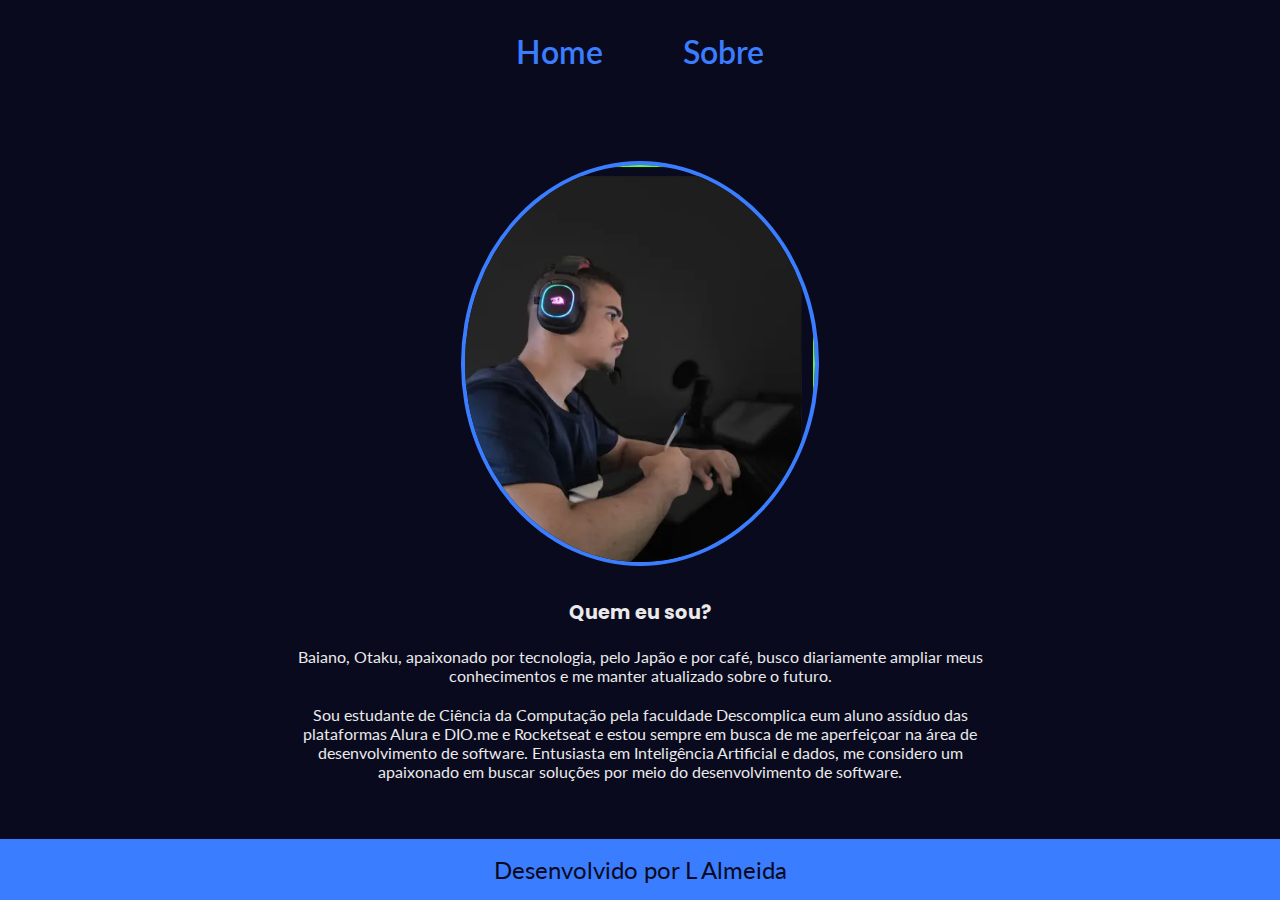
<file: pages/about.html>
<!DOCTYPE html>
<html lang="pt-br">
  <head>
    <meta charset="UTF-8" />
    <meta http-equiv="X-UA-Compatible" content="IE=edge" />
    <meta name="viewport" content="width=device-width, initial-scale=1.0" />
    <meta name="description" content="Saiba mais sobre Leandro Almeida, um desenvolvedor Front-end apaixonado por tecnologia." />
    <link rel="preconnect" href="https://fonts.googleapis.com" />
    <link rel="preconnect" href="https://fonts.gstatic.com" crossorigin />
    <link
      href="https://fonts.googleapis.com/css2?family=Poppins:wght@400;600&family=Lato:wght@400;700&display=swap"
      rel="stylesheet"
    />
    <link rel="stylesheet" href="../css/style.css" />
    <title>Sobre</title>
  </head>
  <body>
    <header class="cabecalho">
      <nav class="cabecalho__menu">
        <a href="../index.html" class="cabecalho__menu__link">Home</a>
        <a href="about.html" class="cabecalho__menu__link">Sobre</a>
      </nav>
    </header>

    <main class="apresentacao">
      <section class="apresentacao__descricao">
        <h1 class="apresentacao__descricao__titulo">Quem eu sou?</h1>
        <p class="apresentacao__descricao__paragrafo">
          Baiano, Otaku, apaixonado por tecnologia, pelo Japão e por café, busco
          diariamente ampliar meus conhecimentos e me manter atualizado sobre o
          futuro.
        </p>

        <p class="apresentacao__descricao__paragrafo">
          Sou estudante de Ciência da Computação pela faculdade Descomplica eum aluno assíduo das plataformas Alura e DIO.me e Rocketseat
          e estou sempre em busca de me aperfeiçoar na área de desenvolvimento
          de software. 
          
          Entusiasta em Inteligência Artificial e
          dados, me considero um apaixonado em buscar soluções por
          meio do desenvolvimento de software.
        </p>
      </section>

      <img
        src="../img/image.webp"
        alt="foto de perfil de zLeggi"
        class="apresentacao__foto-perfil"
      />
    </main>

    <footer class="rodape">
      <p>Desenvolvido por L Almeida</p>
    </footer>
  </body>
</html>
</file>
<file: css/style.css>
* {
  margin: 0;
  padding: 0;
}

:root {
  --primary-color: #0A0A1F;
  --secundary-color: #EAEAEA;
  --tertiary-color: #3A7DFF;
  --hover-color: #1A1A3F;

  --primary-font: "Poppins", sans-serif;
  --secundary-font: "Lato", sans-serif;
}

body {
  display: flex;
  flex-direction: column;
  box-sizing: border-box;
  height: 100vh;
  color: var(--secundary-color);
  background-color: var(--primary-color);
  justify-content: space-between;
  margin: auto;
}

.cabecalho__menu {
  display: flex;
  justify-content: center;
  gap: 80px;
  padding: 32px;

  font-family: var(--secundary-font);
  font-weight: 600;
  font-size: 2rem;
}

.cabecalho__menu__link {
  text-decoration: none;
  color: var(--tertiary-color);
  transition: color 0.3s ease;
}

.cabecalho__menu__link:hover {
  color: var(--secundary-color);
}

.apresentacao__descricao__titulo--destaque {
  color: var(--tertiary-color);
}

.apresentacao {
  box-sizing: border-box;
  margin: 0 10%;
  display: flex;
  align-items: center;
  justify-content: space-between;
}

.apresentacao__descricao {
  width: 50%;
  display: flex;
  flex-direction: column;
  gap: 40px;
  margin-left: 1rem;
}

.apresentacao__descricao__titulo {
  font-family: var(--primary-font);
  font-size: 2rem;
}

.apresentacao__descricao__paragrafo {
  font-family: var(--secundary-font);
  font-size: 1rem;
}

.apresentacao__buttons__subtitulo {
  font-family: var(--primary-font);
  font-weight: 400;
  font-size: 1rem;
}

.apresentacao__buttons {
  display: flex;
  flex-direction: column;
  align-items: center;
  gap: 32px;
  justify-content: space-between;
}

.apresentacao__button {
  display: flex;
  align-items: center;
  justify-content: center;
  gap: 16px;
  font-family: var(--secundary-font);
  font-weight: 600;
  font-size: 1rem;

  width: 50%;
  color: var(--secundary-color);
  padding: 21.5px 0;
  border: 2px solid var(--tertiary-color);

  border-radius: 8px;
  text-decoration: none;
  transition: background-color 0.3s ease;
}

.apresentacao__button:hover {
  background-color: var(--hover-color);
}

.apresentacao__foto-perfil {
  width: 25%;
  margin-right: 1rem;
  border-radius: 50%;
  border: 4px solid var(--tertiary-color);
}

.rodape {
  color: var(--primary-color);
  background-color: var(--tertiary-color);
  text-align: center;

  padding: 1rem;

  font-family: var(--secundary-font);
  font-style: normal;
  font-weight: 400;
  font-size: 1.5rem;
}

@media (max-width: 1400px) {
  body {
    gap: 32px;
  }

  .apresentacao {
    flex-direction: column-reverse;
    min-width: 300px;
    max-width: 700px;
    gap: 32px;
    margin: auto;
  }

  .apresentacao__descricao {
    width: 100%;
    min-width: 50%;
    display: flex;
    flex-direction: column;
    align-items: center;
    gap: 20px;
    text-align: center;
    margin: auto;
  }

  .apresentacao__descricao__titulo {
    font-family: var(--primary-font);
    font-size: 1.2rem;
  }

  .apresentacao__descricao__paragrafo {
    font-family: var(--secundary-font);
    font-size: 1rem;
  }

  .apresentacao__buttons__subtitulo {
    font-family: var(--primary-font);
    font-weight: 400;
    font-size: 1rem;
  }

  .apresentacao__buttons {
    display: flex;
    flex-direction: column;
    align-items: center;
    gap: 16px;
  }

  .apresentacao__button {
    display: flex;
    align-items: center;
    justify-content: center;
    gap: 16px;
    font-family: var(--secundary-font);
    font-weight: 600;
    font-size: 1rem;

    width: 100%;
    color: var(--secundary-color);
    padding: 12px 0;
    border: 2px solid var(--tertiary-color);

    border-radius: 8px;
    text-decoration: none;
  }

  .apresentacao__foto-perfil {
    width: 50%;
    margin: auto;
  }
}

@media (max-width: 800px) {
  .cabecalho__menu {
    gap: 40px;

    font-size: 1.5rem;
  }

  .apresentacao {
    flex-direction: column-reverse;
    width: 70vw;
    min-width: 300px;
    gap: 32px;
    margin: 0 auto;
  }

}
</file>
